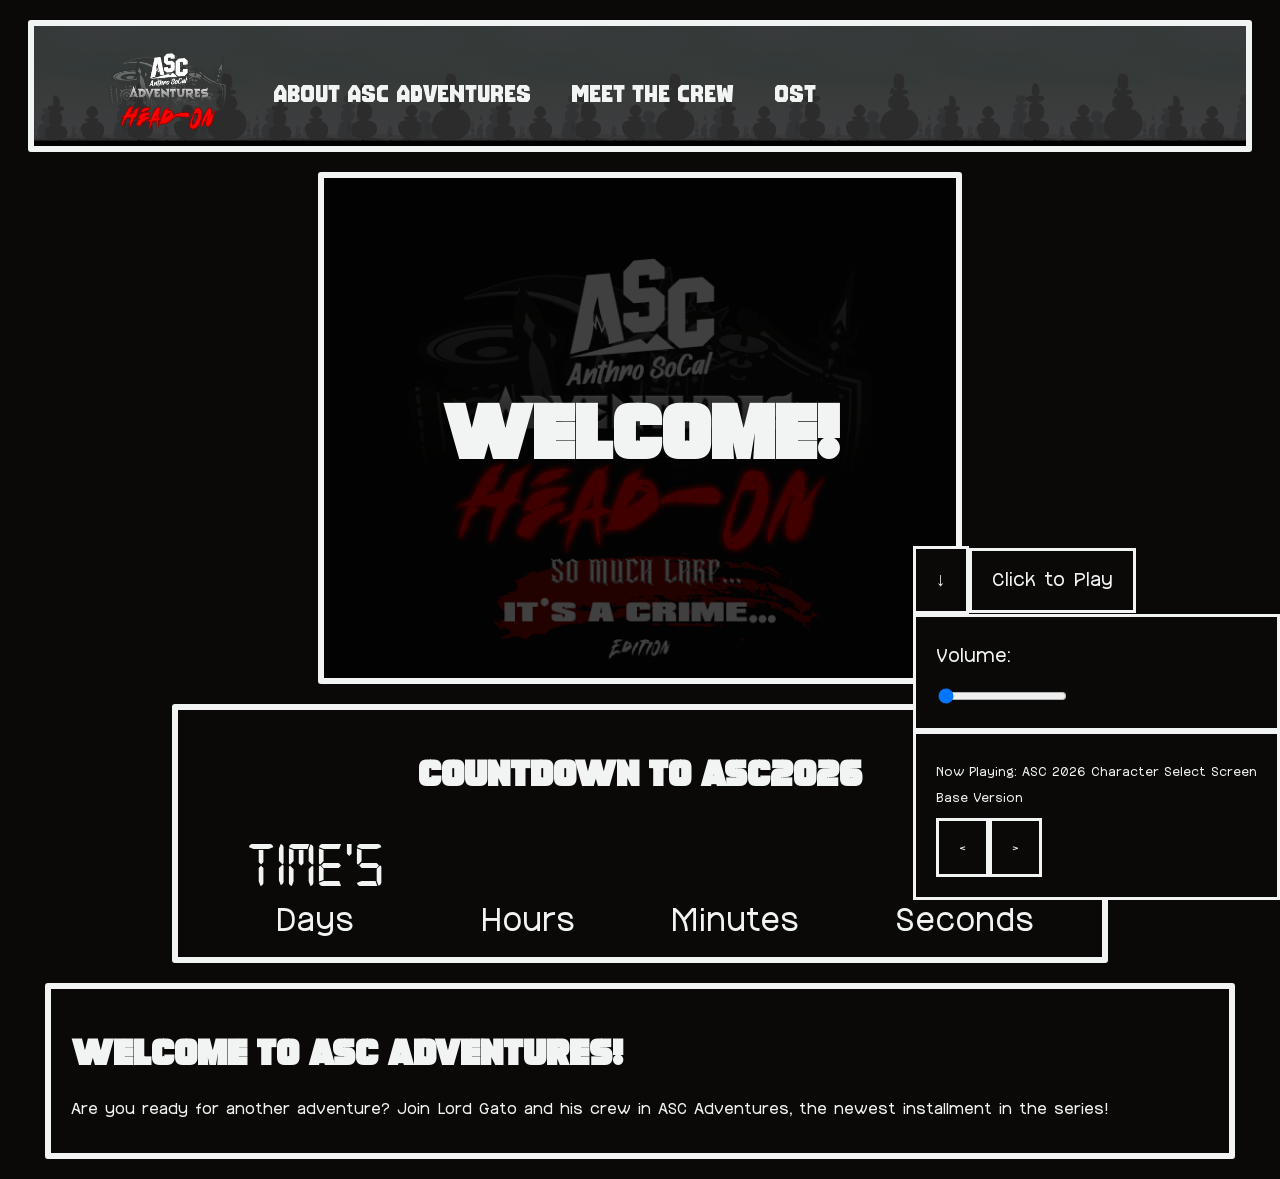
<file: index.html>
<!DOCTYPE html>
<html>
    <head>
        <link rel="stylesheet" href="default.css">
        <title>ASC Adventures: HEAD-ON</title>
        <script src="scripts/navbar.js" defer></script>
        <script src="scripts/musicstuff.js" defer></script>
        <meta name="viewport" content="width=device-width, initial-scale=1.0">
    </head>
    <body>
        <nav id="navbar">
            <ul>
                <li class="selected"><img src="ascadventures3cropped.png"></li>
                <li><a href="about.html">About ASC Adventures</a></li>
                <li><a href="crew.html">Meet the Crew</a></li>
                <li><a href="ost.html">OST</a></li>
            </ul>
        </nav>
        <main>
            <div class="intro">
                <h1>Welcome!</h1>
            </div>
            <div id="countdowncontainer">
                <h2>Countdown to ASC2026</h2>
                <div id="countdown">
                    <p id="days" class="cdnumbers">D</p>
                    <p id="hours" class="cdnumbers">H</p>
                    <p id="minutes" class="cdnumbers">M</p>
                    <p id="seconds" class="cdnumbers">S</p>
                    <p class="cdlabels">Days</p>
                    <p class="cdlabels">Hours</p>
                    <p class="cdlabels">Minutes</p>
                    <p class="cdlabels">Seconds</p>
                </div>
            </div>
            <article>
                <h2>Welcome to ASC Adventures!</h2>
                <p>Are you ready for another adventure? Join Lord Gato and his crew in ASC Adventures, the newest installment in the series!</p>
            </article>
        </main>
        <script>
                    // Set the date we're counting down to
                    var countDownDate = new Date("Sep 19, 2026 10:00:00").getTime();

                    // Update the count down every 1 second
                    var x = setInterval(function() {

                    // Get today's date and time
                    var now = new Date().getTime();

                    // Find the distance between now and the count down date
                    var distance = countDownDate - now;

                    // Time calculations for days, hours, minutes and seconds
                    var days = Math.floor(distance / (1000 * 60 * 60 * 24));
                    var hours = Math.floor((distance % (1000 * 60 * 60 * 24)) / (1000 * 60 * 60));
                    var minutes = Math.floor((distance % (1000 * 60 * 60)) / (1000 * 60));
                    var seconds = Math.floor((distance % (1000 * 60)) / 1000);

                    // Display the result in the element with id="timer"
                    document.getElementById("days").innerHTML = days;
                    document.getElementById("hours").innerHTML = hours;
                    document.getElementById("minutes").innerHTML = minutes;
                    document.getElementById("seconds").innerHTML = seconds;

                    // If the count down is finished, write some text
                    if (distance < 0) {
                        clearInterval(x);
                        document.getElementById("days").innerHTML = "TIME'S";
                        document.getElementById("hours").innerHTML = "";
                        document.getElementById("minutes").innerHTML = "";
                        document.getElementById("seconds").innerHTML = "UP";
                    }
                    }, 1000);
        </script>
    </body>
</html>
</file>
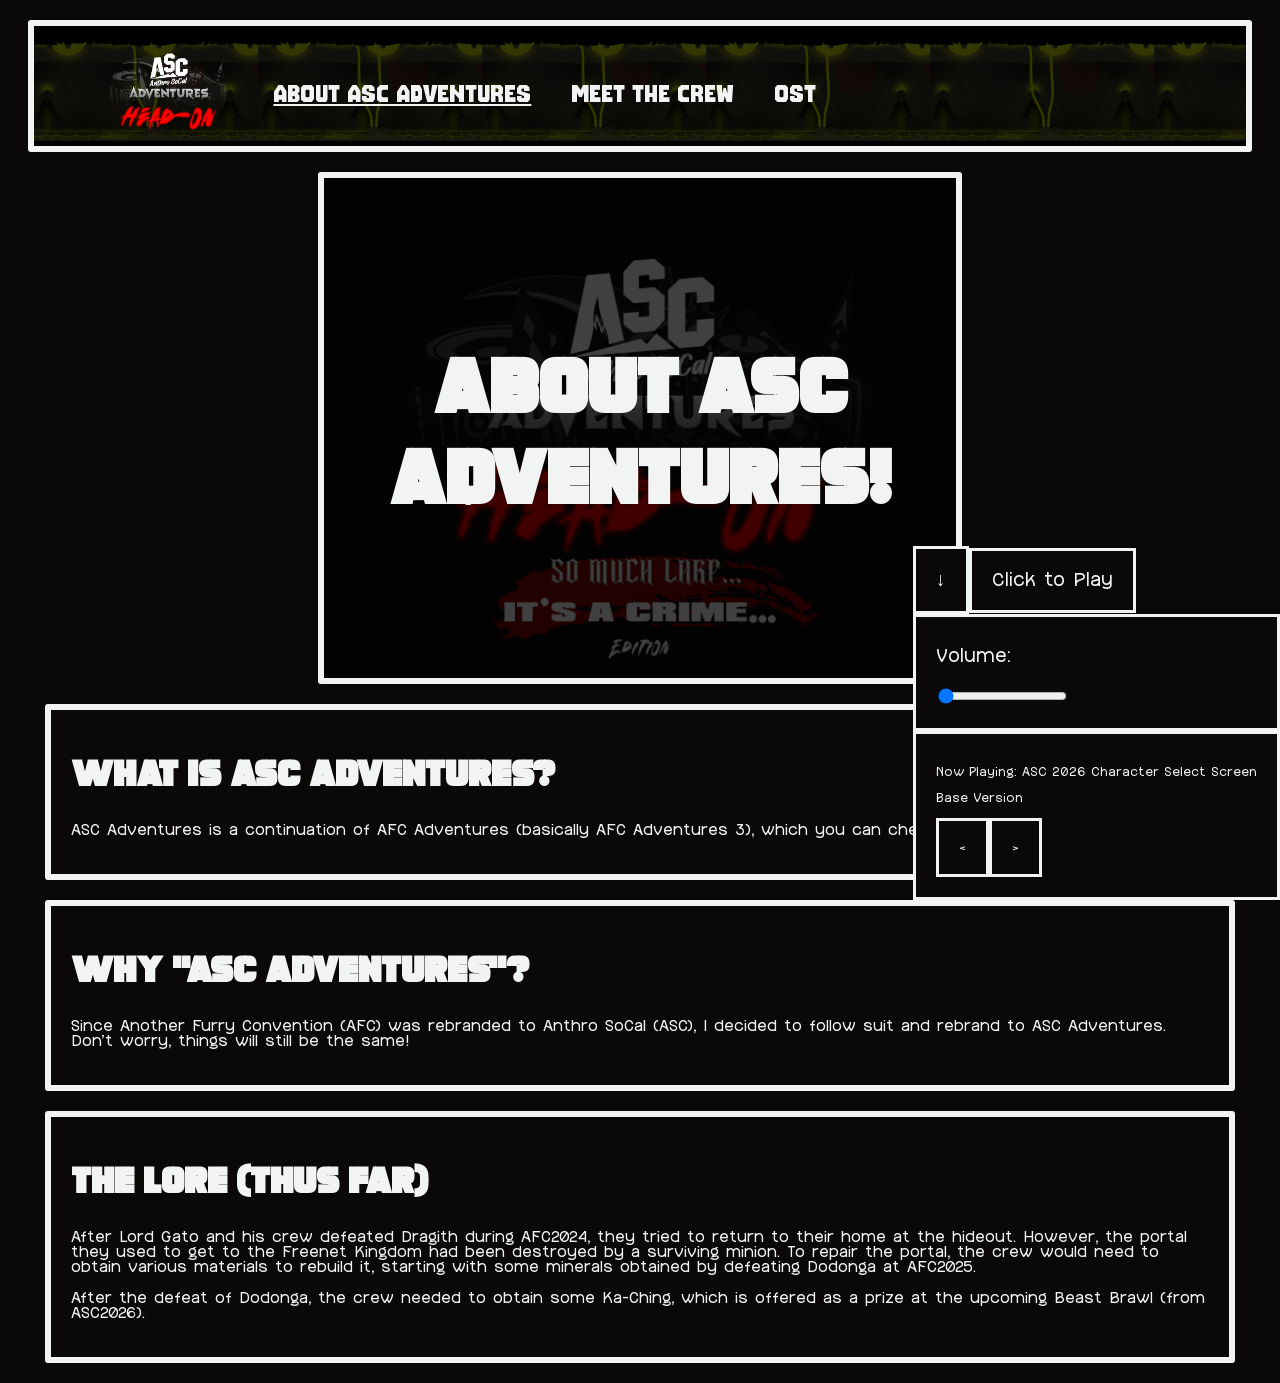
<file: about.html>
<!DOCTYPE html>
<html>
    <head>
        <link rel="stylesheet" href="default.css">
        <title>About ASC Adventures</title>
        <script src="scripts/navbar.js" defer></script>
        <script src="scripts/musicstuff.js" defer></script>
        <meta name="viewport" content="width=device-width, initial-scale=1.0">
    </head>
    <body>
        <nav id="navbar">
            <ul>
                <li><a href="index.html"><img src="ascadventures3cropped.png"></a></li>
                <li class="selected">About ASC Adventures</li>
                <li><a href="crew.html">Meet the Crew</a></li>
                <li><a href="ost.html">OST</a></li>
            </ul>
        </nav>
        <main>
            <div class="intro">
                <h1>About ASC Adventures!</h1>
            </div>
            <article>
                <h2>What is ASC Adventures?</h2>
                <p>ASC Adventures is a continuation of AFC Adventures (basically AFC Adventures 3), which you can check out on my website <a href="https://elsillygato.github.io">here</a>.</p>
            </article>
            <article>
                <h2>Why "ASC Adventures"?</h2>
                <p>Since Another Furry Convention (AFC) was rebranded to Anthro SoCal (ASC), I decided to follow suit and rebrand to ASC Adventures. Don't worry, things will still be the same!</p>
            </article>
            <article>
                <h2>The Lore (Thus Far)</h2>
                <p>
                    After Lord Gato and his crew defeated Dragith during AFC2024, they tried to return to their home at the hideout. However, the portal they used to get to the Freenet Kingdom had been destroyed by a surviving minion.
                    To repair the portal, the crew would need to obtain various materials to rebuild it, starting with some minerals obtained by defeating Dodonga at AFC2025.
                </p>
                <p>
                    After the defeat of Dodonga, the crew needed to obtain some Ka-Ching, which is offered as a prize at the upcoming Beast Brawl (from ASC2026).
                </p>
            </article>
        </main>
    </body>
</html>
</file>
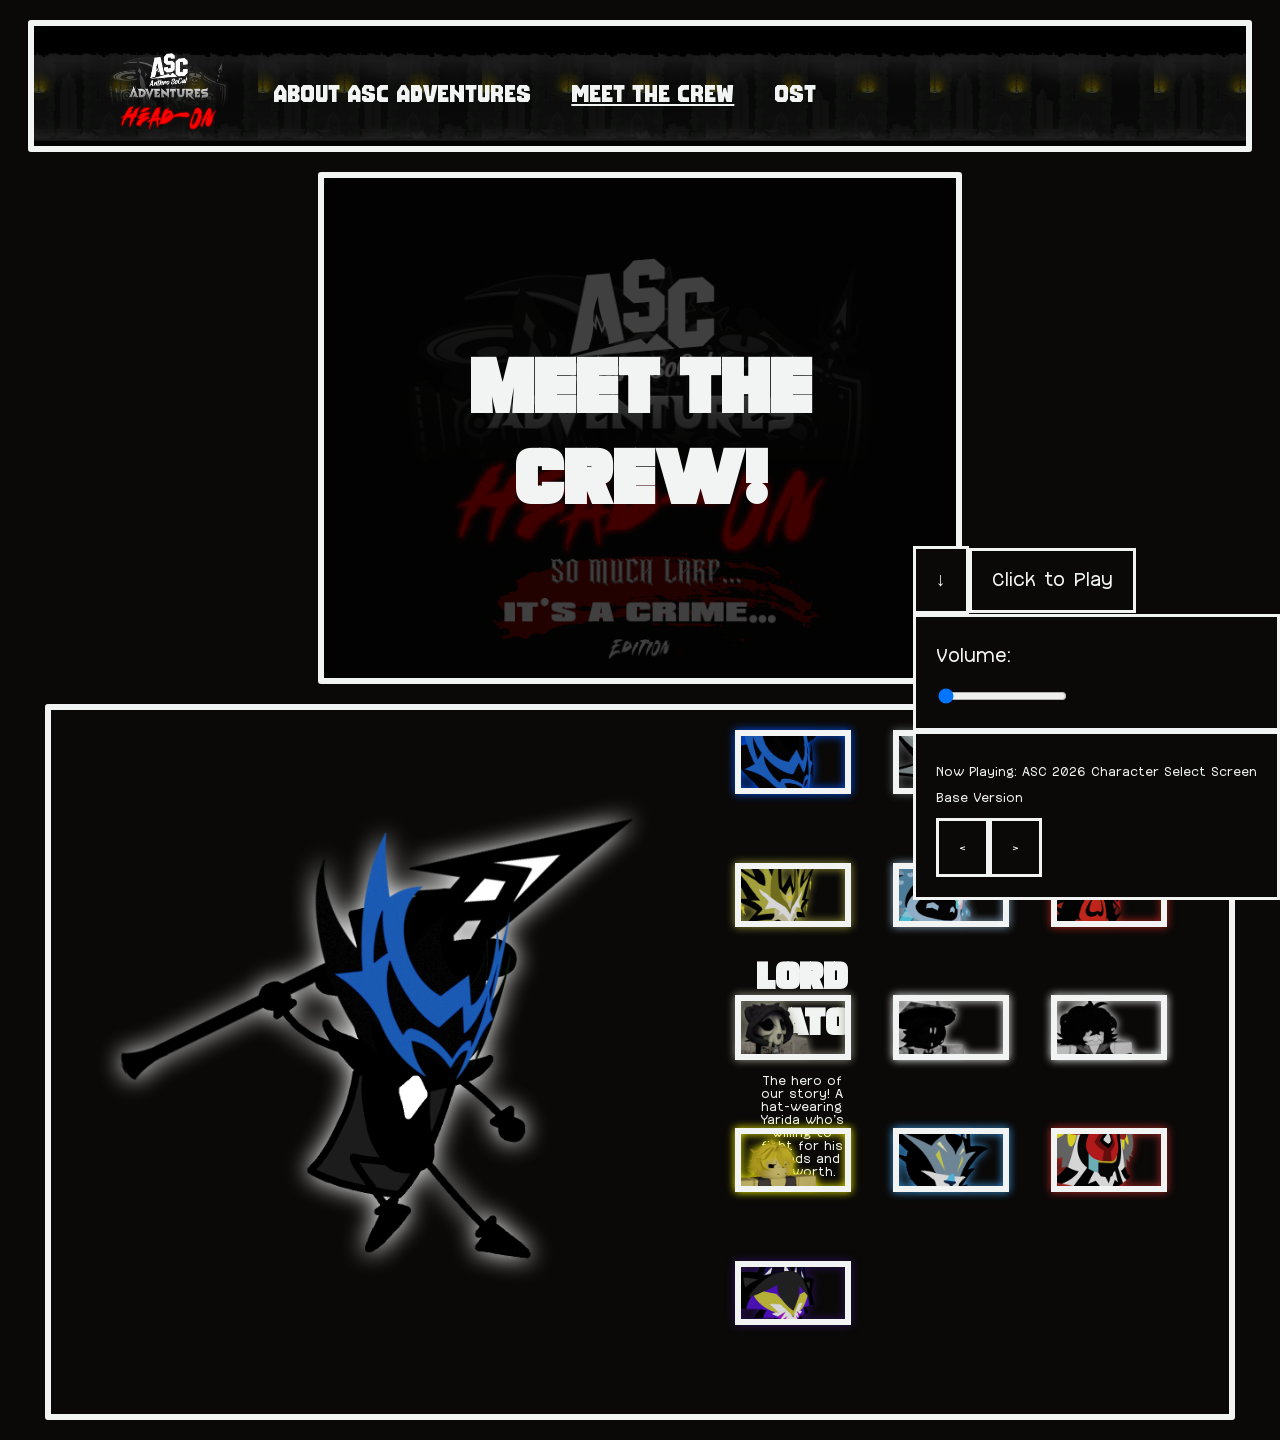
<file: crew.html>
<!DOCTYPE html>
<html>
    <head>
        <link rel="stylesheet" href="default.css">
        <link rel="preload" href="characterportraits/taterazay.png" as="image">
        <link rel="preload" href="characterportraits/yarida.png" as="image">
        <link rel="preload" href="characterportraits/yumiyacha.png" as="image">
        <link rel="preload" href="characterportraits/kibadda.png" as="image">
        <link rel="preload" href="characterportraits/destrobo.png" as="image">
        <title>Meet the Crew</title>
        <script src="scripts/navbar.js" defer></script>
        <script src="scripts/musicstuff.js" defer></script>
        <script src="scripts/characterselect.js" defer></script>
        <meta name="viewport" content="width=device-width, initial-scale=1.0">
    </head>
    <body>
        <nav id="navbar">
            <ul>
                <li><a href="index.html"><img src="ascadventures3cropped.png"></a></li>
                <li><a href="about.html">About ASC Adventures</a></li>
                <li class="selected">Meet the Crew</li>
                <li><a href="ost.html">OST</a></li>
            </ul>
        </nav>
        <main>
            <div class="intro">
                <h1>Meet the Crew!</h1>
            </div>
            <article id="characterselect">
                <div id="characterarea">
                    <img src="characterportraits/lordgato.png" id="characterportrait"/>
                    <article>
                        <h2 id="charactername">LORD GATO</h2>
                        <p id="characterdesc">The hero of our story! A hat-wearing Yarida who's willing to fight for his friends and his worth.</p>
                    </article>
                </div>
                <div id="charactericons">
                    <img class="charimg" id="lordgato" src="charactericons/lordgato.png"/>
                    <img class="charimg" id="cherry" src="charactericons/hollow.png"/>
                    <img class="charimg" id="clueless" src="charactericons/clueless.png"/>
                    <img class="charimg" id="podsfi" src="charactericons/podsfi.png"/>
                    <img class="charimg" id="spinny" src="charactericons/spinny.png"/>
                    <img class="charimg" id="elaine" src="charactericons/elaine.png"/>
                    <img class="charimg" id="camel" src="charactericons/camel.png"/>
                    <img class="charimg" id="feesh" src="charactericons/feesh.png"/>
                    <img class="charimg" id="helper" src="charactericons/helper.png"/>
                    <img class="charimg" id="oreo" src="charactericons/oreo.png"/>
                    <img class="charimg" id="nova" src="charactericons/nova.png"/>
                    <img class="charimg" id="dengen" src="charactericons/dengen.png"/>
                    <img class="charimg" id="mori" src="charactericons/mori.png"/>
                </div>
            </article>
        </main>
    </body>
</html>
</file>
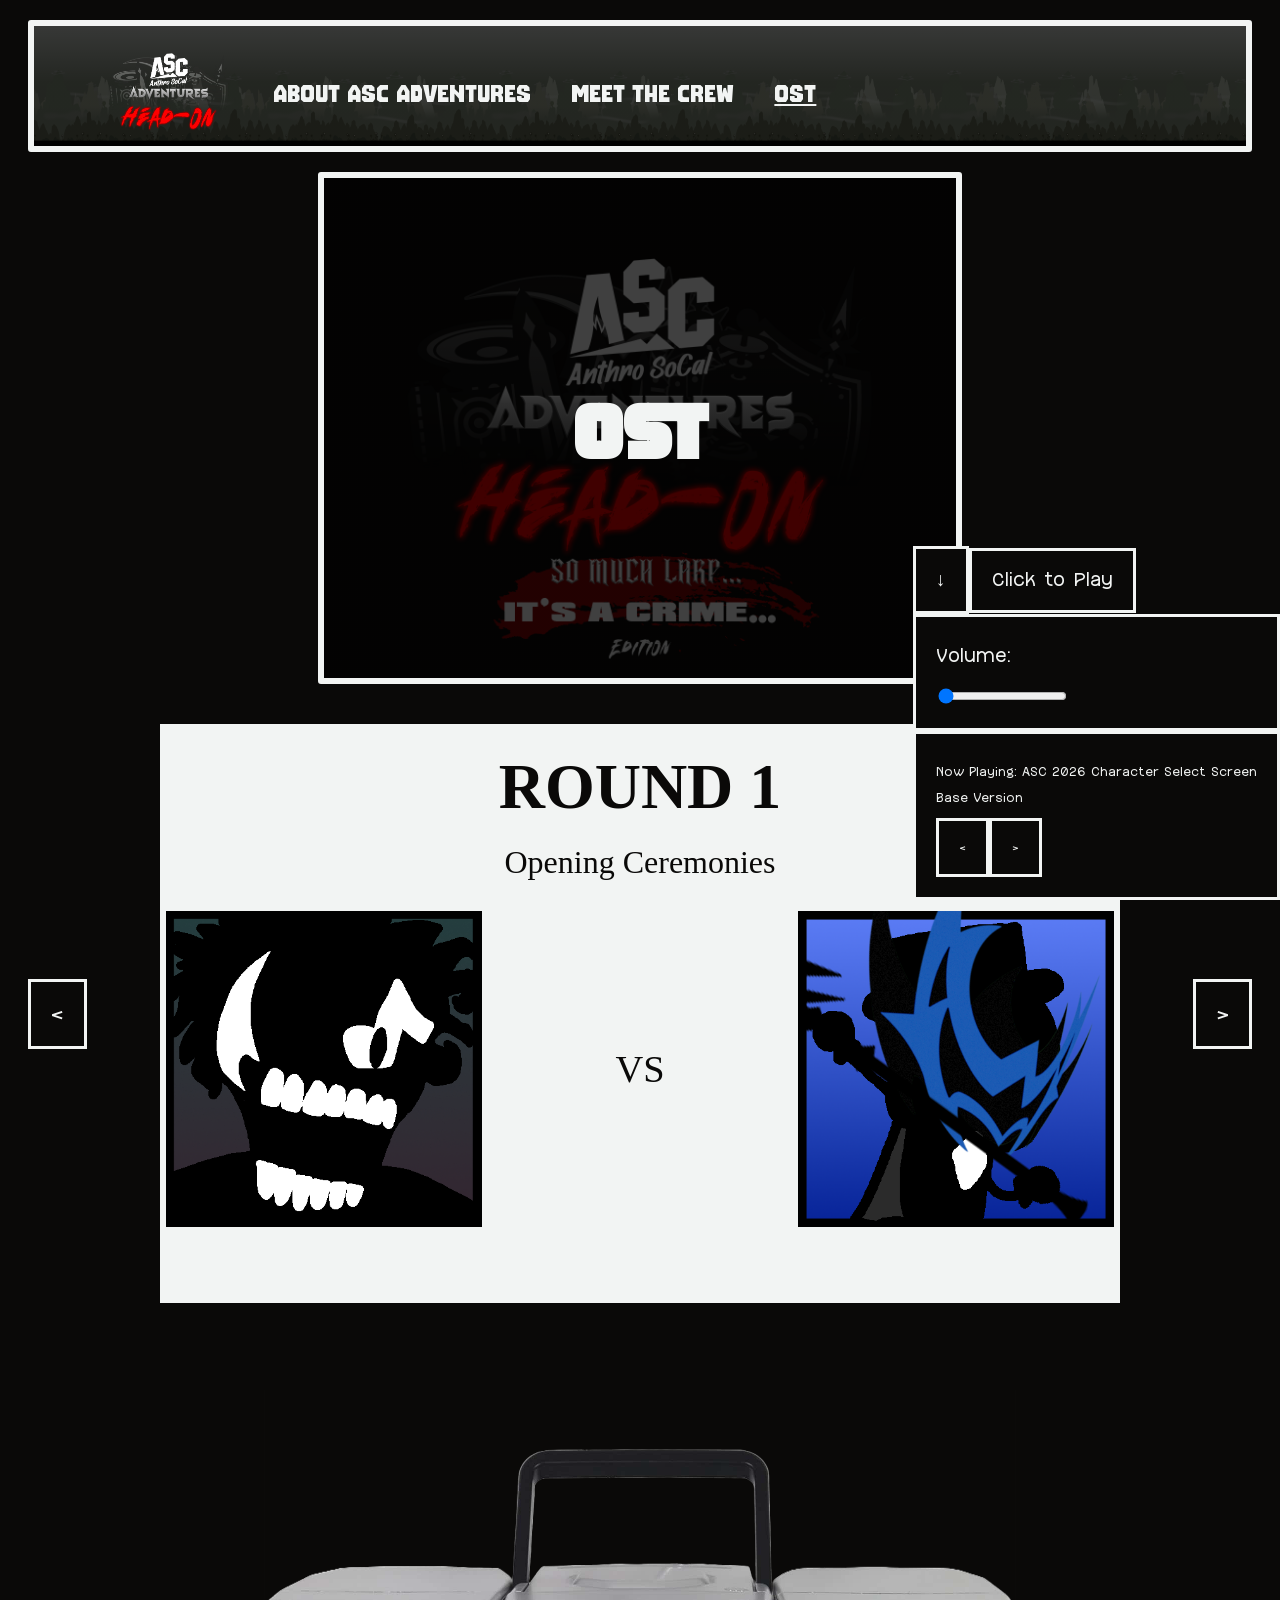
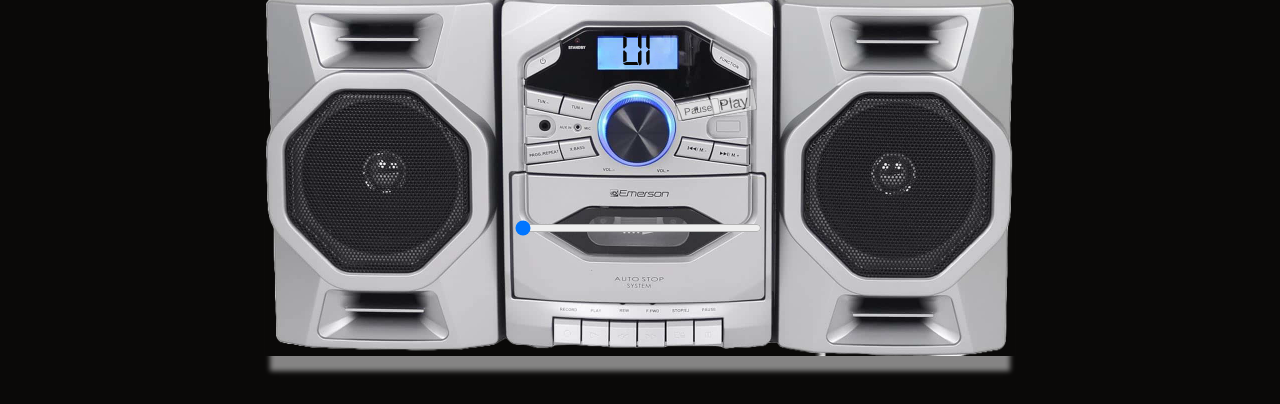
<file: ost.html>
<!DOCTYPE html>
<html>
    <head>
        <link rel="stylesheet" href="default.css">
        <title>About ASC Adventures</title>
        <script src="scripts/navbar.js" defer></script>
        <script src="scripts/musicstuff.js" defer></script>
        <meta name="viewport" content="width=device-width, initial-scale=1.0">
    </head>
    <body>
        <nav id="navbar">
            <ul>
                <li><a href="index.html"><img src="ascadventures3cropped.png"></a></li>
                <li><a href="about.html">About ASC Adventures</a></li>
                <li><a href="crew.html">Meet the Crew</a></li>
                <li class="selected">OST</li>
            </ul>
        </nav>
        <main>
            <div class="intro">
                <h1>OST</h1>
            </div>
            <div id="poster-container">
                <button class="change-ost" id="prev"><</button>
                <div id="poster">
                    <h2 id="round-title">ROUND 1</h2>
                    <p id="track-name">Opening Ceremonies</p>
                    <div id="roster">
                        <img src="patapfps/narcissus.png" id="opponent">
                        <p>VS</p>
                        <img src="patapfps/gatito.png" id="player">
                        <div id="support1">
                            <img id="supporto1">
                            <img id="supporto2">
                            <img id="supporto3">
                            <img id="supporto4">
                            <img id="supporto5">
                            <img id="supporto6">
                            <img id="supporto7">
                            <img id="supporto8">
                            <img id="supporto9">
                        </div>
                        <div id="support2">
                            <img id="supportp1">
                            <img id="supportp2">
                            <img id="supportp3">
                            <img id="supportp4">
                            <img id="supportp5">
                            <img id="supportp6">
                            <img id="supportp7">
                            <img id="supportp8">
                            <img id="supportp9">
                        </div>
                    </div>
                </div>
                <button class="change-ost" id="next">></button>
            </div>

            <section class="centered">
                <div id="boombox">
                <img src="boombox.png">
                <p id="track-number">01</p>
                <button class="implicit" id="play">Play</button>
                <button class="implicit" id="pause">Pause</button>
                <input type="range" id="seek-bar" value="0", min="0" max="100">
            </div>
            </section>
        </main>
        <script>
            const music_info = [
                {
                    title: "Opening Ceremonies",
                    opponent: "narcissus",
                    player: "gatito",
                    supporto: [],
                    supportp: [],
                    audiosrc: "starterplaceascmix.mp3"
                },
                {
                    title: "A Look Around You",
                    opponent: "narcissus",
                    player: "gatito",
                    supporto: ["dengen"],
                    supportp: ["cherry"],
                    audiosrc: "reasontodieasc2026mix.mp3"
                },
                {
                    title: "ASC BEAST BRAWL",
                    opponent: "narcissus",
                    player: "gatito",
                    supporto: ["nova", "melon", "squigly", "dengen", "mori", "pajra", "galefrostbane", "juno&maxx", "sonicfox"],
                    supportp: ["elaine", "spinny", "cherry", "camel", "miju", "podsfi", "helper", "oreo", "feesh"],
                    audiosrc: "afcbeastbrawlv2.mp3"
                },
                {
                    title: "BLASPHEMY",
                    opponent: "narcissus",
                    player: "gatito",
                    supporto: ["nova", "melon", "squigly", "dengen", "mori", "pajra", "galefrostbane", "juno&maxx", "sonicfox"],
                    supportp: ["elaine", "spinny", "cherry", "camel", "miju", "podsfi", "helper", "oreo", "feesh"],
                    audiosrc: "defeatasc2026mix.mp3"
                },
                {
                    title: "JUDGEMENT DAY",
                    opponent: "narcissus",
                    player: "gatito",
                    supporto: ["nova", "melon", "squigly", "dengen", "mori", "pajra", "galefrostbane", "juno&maxx", "sonicfox"],
                    supportp: ["elaine", "spinny", "cherry", "camel", "miju", "podsfi", "helper", "oreo", "feesh"],
                    audiosrc: "finaleascadventuresmix.mp3"
                }
            ];
            
            const roundTitle = document.getElementById("round-title");
            const trackName = document.getElementById("track-name");
            const opponentImg = document.getElementById("opponent");
            const playerImg = document.getElementById("player");
            const supportoImgs = document.querySelectorAll("#support1 img");
            const supportpImgs = document.querySelectorAll("#support2 img");
            const seekBar = document.getElementById("seek-bar");
            const trackNumber = document.getElementById("track-number");
            seekBar.value = 0;

            var curAudio = new Audio("ost/" + music_info[0].audiosrc);
            var musicIndex = 0;

            function updateMusicInfo() {
                const music = music_info[musicIndex];
                roundTitle.textContent = `ROUND ${musicIndex + 1}`;
                trackName.textContent = music.title;
                opponentImg.src = `patapfps/${music.opponent}.png`;
                playerImg.src = `patapfps/${music.player}.png`;
                curAudio.src = `ost/${music.audiosrc}`;
                trackNumber.textContent = musicIndex < 9 ? `0${musicIndex + 1}` : `${musicIndex + 1}`;
                seekBar.value = 0;
                supportoImgs.forEach((img, index) => {
                    if (music.supporto[index]) {
                        img.src = `patapfps/${music.supporto[index]}.png`;
                        img.style.display = "inline";
                    } else {
                        img.style.display = "none";
                    }
                });

                supportpImgs.forEach((img, index) => {
                    if (music.supportp[index]) {
                        img.src = `patapfps/${music.supportp[index]}.png`;
                        img.style.display = "inline";
                    } else {
                        img.style.display = "none";
                    }
                });
                
            }

            document.getElementById("prev").addEventListener("click", () => {
                musicIndex = (musicIndex - 1 + music_info.length) % music_info.length;
                updateMusicInfo();
            });

            document.getElementById("next").addEventListener("click", () => {
                musicIndex = (musicIndex + 1) % music_info.length;
                updateMusicInfo();
            });

            document.getElementById("play").addEventListener("click", () => {
                curAudio.play();
            });

            document.getElementById("pause").addEventListener("click", () => {
                curAudio.pause();
            });

            curAudio.addEventListener("timeupdate", () => {
                seekBar.value = (curAudio.currentTime / curAudio.duration) * 100;
            });

            seekBar.addEventListener("input", () => {
                curAudio.currentTime = (seekBar.value / 100) * curAudio.duration;
            });
        </script>
    </body>
</html>
</file>
<file: default.css>
@font-face {
  font-family: "The Bomb Sound";
  src: url(fonts/The\ Bomb\ Sound.ttf);
}
@font-face {
  font-family: Bulletproof;
  src: url(fonts/Bulletproof-w1nxx.ttf);
}
@font-face {
  font-family: Radja;
  src: url(fonts/Radja-q2MP5.ttf);
}
@font-face {
  font-family: "Digital 7";
  src: url(fonts/digital-7.ttf);
}
@keyframes scroll-x {
  0% {
    background-position: 100% 0;
  }
  100% {
    background-position: 0 0;
  }
}
@keyframes scroll-xy {
  0% {
    background-position: 0% 0%;
  }
  100% {
    background-position: 100% 100%;
  }
}
html {
  background-color: #0a0908;
}

#navbar {
  background-repeat: repeat-x;
  background-size: contain;
  animation: scroll-x 60s linear infinite;
  border: 6px #f2f4f3 solid;
  border-radius: 3px;
  padding: 10px;
  margin: 20px;
  height: 100px;
  overflow-x: auto;
  white-space: nowrap;
}
#navbar ul {
  display: flex;
  flex-direction: row;
  justify-content: flex-start;
  align-items: center;
  font-family: "The Bomb Sound", sans-serif;
}
#navbar ul li {
  font-size: 24px;
  margin: 0 20px;
  list-style: none;
  color: #f2f4f3;
}
#navbar ul li img {
  max-height: 80px;
  transition: max-height 0.1s ease;
}
#navbar ul li img:hover {
  max-height: 90px;
}
#navbar ul li a {
  text-decoration: none;
  color: #f2f4f3;
}
#navbar ul li a:hover {
  color: #d62839;
}

li.selected {
  color: #36558f;
  text-decoration: underline;
}

.intro {
  background: linear-gradient(rgba(0, 0, 0, 0.75), rgba(0, 0, 0, 0.75)), url(ascadventures3.png);
  background-size: contain;
  background-repeat: no-repeat;
  background-position: center;
  border: 6px #f2f4f3 solid;
  border-radius: 3px;
  display: flex;
  justify-content: center;
  align-items: center;
  max-width: 50%;
  max-height: 1000px;
  min-height: 500px;
  margin: 20px auto;
}
.intro h1 {
  font-family: Bulletproof, sans-serif;
  font-size: 6vw;
  color: #f2f4f3;
  text-align: center;
  padding: 20px;
}

article {
  border: 6px #f2f4f3 solid;
  border-radius: 3px;
  font-family: Radja, sans-serif;
  color: #f2f4f3;
  max-width: 90%;
  margin: 20px auto;
  padding: 20px;
}
article h2 {
  font-size: 36px;
  margin-top: 20px;
  font-family: Bulletproof, sans-serif;
}

#countdowncontainer {
  border: 6px #f2f4f3 solid;
  border-radius: 3px;
  color: #f2f4f3;
  max-width: 70%;
  margin: auto;
  padding: 20px;
}
#countdowncontainer h2 {
  font-size: 36px;
  margin-top: 20px;
  text-align: center;
  font-family: Bulletproof, sans-serif;
}
#countdowncontainer #countdown {
  display: grid;
  grid-template-columns: auto auto auto auto;
  grid-template-rows: auto auto;
}
#countdowncontainer #countdown h2 {
  font-size: 36px;
  margin-top: 20px;
  font-family: Bulletproof, sans-serif;
  text-align: center;
}
#countdowncontainer #countdown .cdnumbers {
  font-size: 4rem;
  text-align: center;
  max-width: 75%;
  margin: 10px auto;
  font-family: "Digital 7", sans-serif;
}
#countdowncontainer #countdown .cdnumbers p {
  margin: 0;
}
#countdowncontainer #countdown .cdlabels {
  font-family: Radja, sans-serif;
  font-size: 2rem;
  text-align: center;
  max-width: 75%;
  margin: 0 auto;
}

#characterselect {
  display: flex;
  height: 25%;
}
#characterselect img {
  filter: drop-shadow(0 0 0.25rem #ffffff);
}
#characterselect #lordgato {
  filter: drop-shadow(0 0 0.25rem #0055ff);
}
#characterselect #cherry {
  filter: drop-shadow(0 0 0.25rem #606265);
}
#characterselect #podsfi {
  filter: drop-shadow(0 0 0.25rem #A3A13D);
}
#characterselect #clueless {
  filter: drop-shadow(0 0 0.25rem #E28029);
}
#characterselect #spinny {
  filter: drop-shadow(0 0 0.25rem #8FAEC6);
}
#characterselect #elaine {
  filter: drop-shadow(0 0 0.25rem #BE251A);
}
#characterselect #camel {
  filter: drop-shadow(0 0 0.25rem #A4A491);
}
#characterselect #feesh {
  filter: drop-shadow(0 0 0.25rem #fff);
}
#characterselect #helper {
  filter: drop-shadow(0 0 0.25rem #fff);
}
#characterselect #oreo {
  filter: drop-shadow(0 0 0.25rem yellow);
}
#characterselect #nova {
  filter: drop-shadow(0 0 0.25rem #3e9eed);
}
#characterselect #dengen {
  filter: drop-shadow(0 0 0.25rem #bf2b26);
}
#characterselect #mori {
  filter: drop-shadow(0 0 0.25rem #2d1161);
}

#characterarea {
  display: flex;
  align-items: center;
  flex: 2 1 25%;
}
#characterarea img {
  width: 100%;
  height: auto;
  filter: drop-shadow(0 0 0.75rem #ffffff);
}
#characterarea article {
  border: 0;
  margin: 0;
  text-align: center;
  font-size: 1vw;
  flex-basis: 50%;
}
#characterarea article h2 {
  font-size: 3vw;
}

#charactericons {
  flex: 1 1 25%;
  display: grid;
  grid-template-columns: 1fr 1fr 1fr;
  grid-auto-rows: 10%;
  row-gap: 10%;
}

.charimg {
  max-width: 66%;
  height: auto;
  border: #f2f4f3 6px solid;
}
.charimg:hover {
  transform: scale(1.1);
}
.charimg:active {
  transform: scale(0.9);
}

#mute-button {
  border: 3px #f2f4f3 solid;
  background-color: #0a0908;
  color: #f2f4f3;
  font-family: Radja, sans-serif;
  padding: 20px;
  font-size: 1em;
  font-size: 1.5vw;
}

#hide-button {
  border: 3px #f2f4f3 solid;
  background-color: #0a0908;
  color: #f2f4f3;
  font-family: Radja, sans-serif;
  padding: 20px;
  font-size: 1em;
  font-size: 1.5vw;
}

#volume-container {
  border: 3px #f2f4f3 solid;
  background-color: #0a0908;
  color: #f2f4f3;
  font-family: Radja, sans-serif;
  padding: 20px;
  font-size: 1em;
  font-size: 1.5vw;
}
#volume-container p {
  margin-top: 10px;
  margin-bottom: 20px;
}

#track-selector {
  border: 3px #f2f4f3 solid;
  background-color: #0a0908;
  color: #f2f4f3;
  font-family: Radja, sans-serif;
  padding: 20px;
  font-size: 1em;
  font-size: 1vw;
}
#track-selector button {
  border: 3px #f2f4f3 solid;
  background-color: #0a0908;
  color: #f2f4f3;
  font-family: Radja, sans-serif;
  padding: 20px;
  font-size: 1em;
  text-align: center;
}

#music-container {
  position: fixed;
  bottom: 0;
  right: 0;
}

#poster-container {
  display: flex;
  justify-content: center;
  align-items: center;
}

.change-ost {
  border: 3px #f2f4f3 solid;
  background-color: #0a0908;
  color: #f2f4f3;
  font-family: Radja, sans-serif;
  padding: 20px;
  font-size: 1em;
  font-size: 2vw;
  padding: 20px;
  margin: 20px;
}

#poster {
  border: #f2f4f3 6px solid;
  background-color: #f2f4f3;
  width: 75%;
  margin: 20px auto;
}
#poster h2 {
  color: #0a0908;
  font-family: serif;
  text-align: center;
  font-size: min(5vw, 96px);
  margin: 20px auto;
}
#poster p {
  color: #0a0908;
  font-family: serif;
  text-align: center;
  font-size: min(2.5vw, 48px);
  margin: 20px auto;
}
#poster #roster {
  display: grid;
  grid-template-columns: 1fr 1fr 1fr;
  grid-template-rows: max-content 1fr;
  grid-template-areas: "opponent vs player" "support1 . support2";
  place-items: center;
}
#poster #roster img {
  max-width: min(100%, 400px);
  height: auto;
  margin: 10px;
}
#poster #roster p {
  font-family: serif;
  font-size: min(3vw, 48px);
}
#poster #roster #support1 {
  grid-area: support1;
  display: grid;
  grid-template-columns: 1fr 1fr 1fr;
}
#poster #roster #support1 img {
  max-width: min(100%, 200px);
  height: auto;
  margin: 10px;
}
#poster #roster #support2 {
  grid-area: support2;
  display: grid;
  grid-template-columns: 1fr 1fr 1fr;
}
#poster #roster #support2 img {
  max-width: min(100%, 200px);
  height: auto;
  margin: 10px;
}

.centered {
  display: flex;
  justify-content: center;
  align-items: center;
}

#boombox {
  position: relative;
  display: inline-block;
  width: 100%;
  max-width: 750px;
  text-align: center;
  margin: 20px auto;
}
#boombox img {
  display: block;
  max-width: min(100%, 750px);
  height: auto;
  margin: 20px auto;
  box-shadow: 0 20px 5px -5px rgba(255, 255, 255, 0.5);
}

.implicit {
  position: absolute;
  font-size: 15px;
  color: #0a0908;
  opacity: 0.5;
}

#play {
  top: 55%;
  left: 59.5%;
  transform: rotate(-10deg);
}

#pause {
  font-size: 10px;
  top: 56.5%;
  left: 54.75%;
  transform: rotate(-10deg);
}

#seek-bar {
  position: absolute;
  top: 75%;
  left: 33%;
  width: 33%;
}

#track-number {
  font-family: "Digital 7", sans-serif;
  position: absolute;
  top: 37%;
  left: 47.5%;
  text-align: center;
  font-size: 48px;
  color: #0a0908;
}

@media screen and (max-width: 768px) {
  .intro {
    max-width: 90%;
  }
  .intro h1 {
    font-size: 10vw;
  }
  #navbar {
    padding: 0;
    animation: scroll-x 30s linear infinite;
  }
  #navbar ul li {
    margin: 0 20px;
  }
  #navbar ul li img {
    max-height: 40px;
  }
  #navbar ul li img:hover {
    max-height: 50px;
  }
  #countdowncontainer #countdown {
    grid-template-columns: auto auto auto auto;
    grid-template-rows: auto auto;
  }
  #countdowncontainer #countdown .cdlabels {
    font-size: 3vw;
  }
  #countdowncontainer #countdown .cdnumbers {
    font-size: 10vw;
  }
  #characterarea {
    flex-direction: column;
  }
  #characterarea article {
    font-size: 2vw;
  }
  #charactericons {
    grid-template-columns: 1fr 1fr;
    row-gap: 5%;
  }
  #charactericons .charimg {
    border-width: 4px;
  }
  #music-container {
    display: flex;
    justify-content: space-around;
    align-items: flex-end;
    width: 100%;
    height: auto;
  }
  #volume-container {
    padding: 0 10px;
    font-size: 4vw;
  }
  #track-selector {
    font-size: 2.5vw;
    padding: 4px;
  }
  #mute-button {
    font-size: 4vw;
    padding: 4px;
  }
  #hide-button {
    font-size: 4vw;
    padding: 20px;
  }
}/*# sourceMappingURL=default.css.map */
</file>
